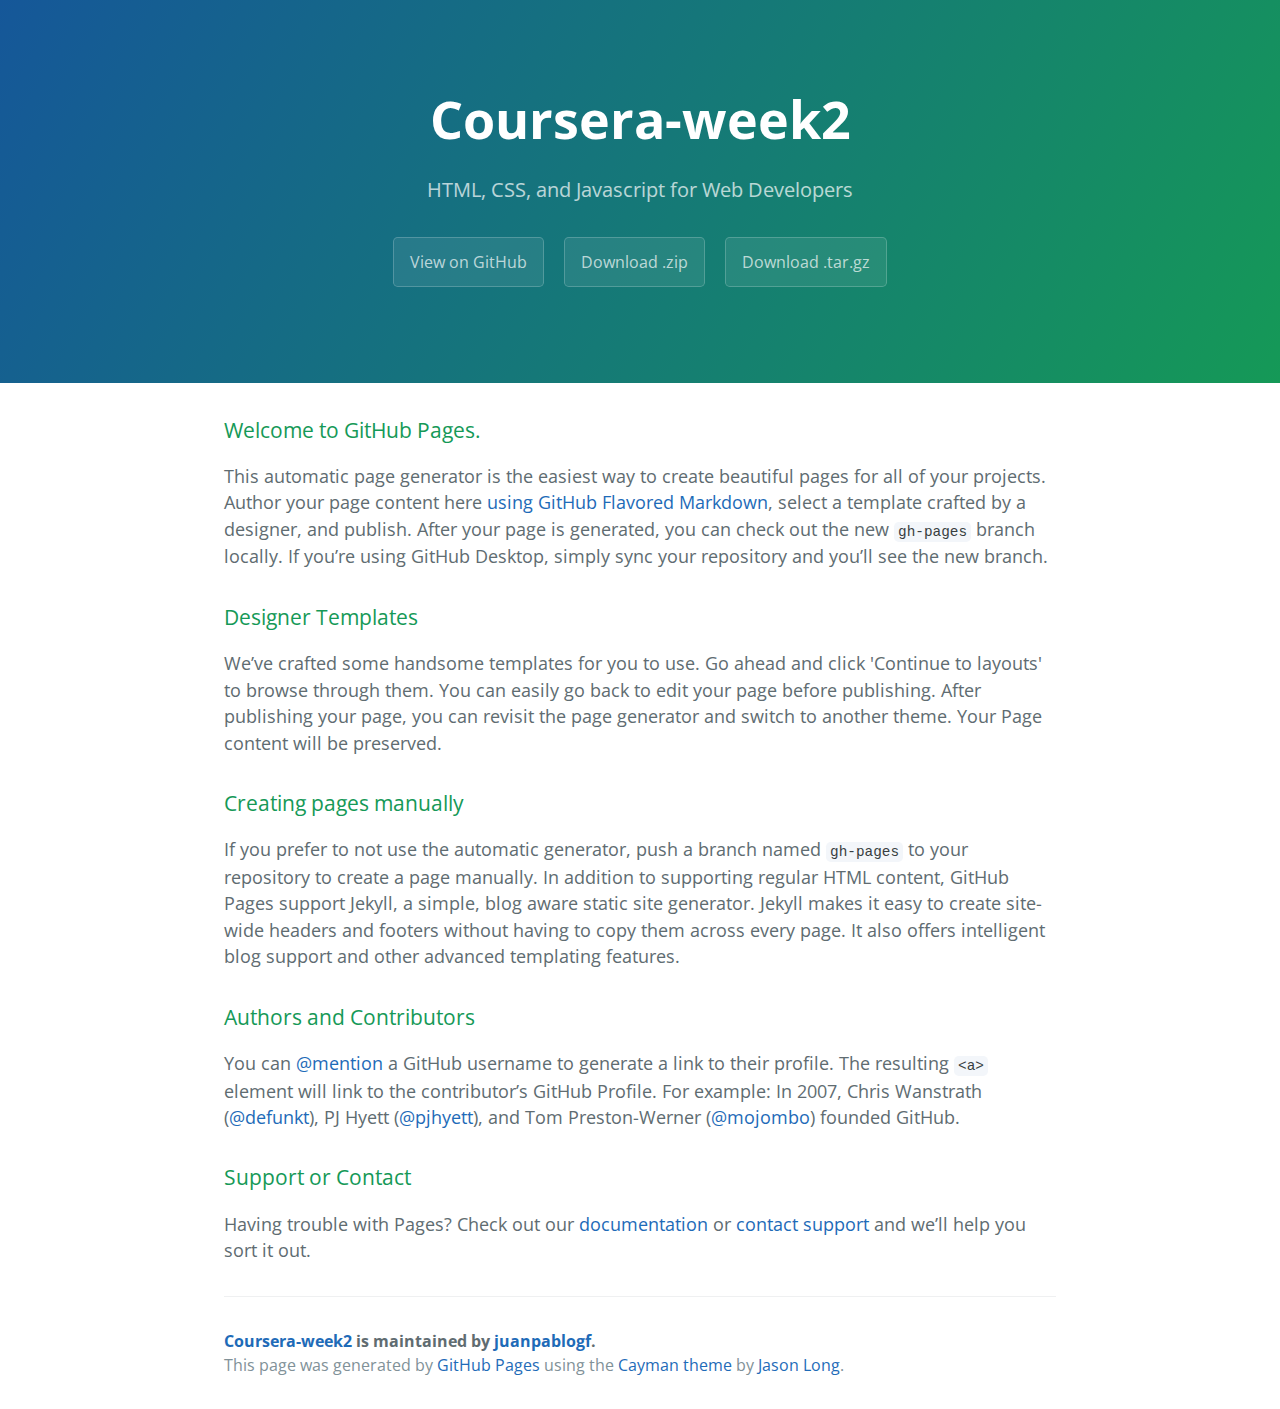
<file: index.html>
<!DOCTYPE html>
<html lang="en-us">
  <head>
    <meta charset="UTF-8">
    <title>Coursera-week2 by juanpablogf</title>
    <meta name="viewport" content="width=device-width, initial-scale=1">
    <link rel="stylesheet" type="text/css" href="stylesheets/normalize.css" media="screen">
    <link href='https://fonts.googleapis.com/css?family=Open+Sans:400,700' rel='stylesheet' type='text/css'>
    <link rel="stylesheet" type="text/css" href="stylesheets/stylesheet.css" media="screen">
    <link rel="stylesheet" type="text/css" href="stylesheets/github-light.css" media="screen">
  </head>
  <body>
    <section class="page-header">
      <h1 class="project-name">Coursera-week2</h1>
      <h2 class="project-tagline">HTML, CSS, and Javascript for Web Developers</h2>
      <a href="https://github.com/juanpablogf/Coursera-Week2" class="btn">View on GitHub</a>
      <a href="https://github.com/juanpablogf/Coursera-Week2/zipball/master" class="btn">Download .zip</a>
      <a href="https://github.com/juanpablogf/Coursera-Week2/tarball/master" class="btn">Download .tar.gz</a>
    </section>

    <section class="main-content">
      <h3>
<a id="welcome-to-github-pages" class="anchor" href="#welcome-to-github-pages" aria-hidden="true"><span aria-hidden="true" class="octicon octicon-link"></span></a>Welcome to GitHub Pages.</h3>

<p>This automatic page generator is the easiest way to create beautiful pages for all of your projects. Author your page content here <a href="https://guides.github.com/features/mastering-markdown/">using GitHub Flavored Markdown</a>, select a template crafted by a designer, and publish. After your page is generated, you can check out the new <code>gh-pages</code> branch locally. If you’re using GitHub Desktop, simply sync your repository and you’ll see the new branch.</p>

<h3>
<a id="designer-templates" class="anchor" href="#designer-templates" aria-hidden="true"><span aria-hidden="true" class="octicon octicon-link"></span></a>Designer Templates</h3>

<p>We’ve crafted some handsome templates for you to use. Go ahead and click 'Continue to layouts' to browse through them. You can easily go back to edit your page before publishing. After publishing your page, you can revisit the page generator and switch to another theme. Your Page content will be preserved.</p>

<h3>
<a id="creating-pages-manually" class="anchor" href="#creating-pages-manually" aria-hidden="true"><span aria-hidden="true" class="octicon octicon-link"></span></a>Creating pages manually</h3>

<p>If you prefer to not use the automatic generator, push a branch named <code>gh-pages</code> to your repository to create a page manually. In addition to supporting regular HTML content, GitHub Pages support Jekyll, a simple, blog aware static site generator. Jekyll makes it easy to create site-wide headers and footers without having to copy them across every page. It also offers intelligent blog support and other advanced templating features.</p>

<h3>
<a id="authors-and-contributors" class="anchor" href="#authors-and-contributors" aria-hidden="true"><span aria-hidden="true" class="octicon octicon-link"></span></a>Authors and Contributors</h3>

<p>You can <a href="https://help.github.com/articles/basic-writing-and-formatting-syntax/#mentioning-users-and-teams" class="user-mention">@mention</a> a GitHub username to generate a link to their profile. The resulting <code>&lt;a&gt;</code> element will link to the contributor’s GitHub Profile. For example: In 2007, Chris Wanstrath (<a href="https://github.com/defunkt" class="user-mention">@defunkt</a>), PJ Hyett (<a href="https://github.com/pjhyett" class="user-mention">@pjhyett</a>), and Tom Preston-Werner (<a href="https://github.com/mojombo" class="user-mention">@mojombo</a>) founded GitHub.</p>

<h3>
<a id="support-or-contact" class="anchor" href="#support-or-contact" aria-hidden="true"><span aria-hidden="true" class="octicon octicon-link"></span></a>Support or Contact</h3>

<p>Having trouble with Pages? Check out our <a href="https://help.github.com/pages">documentation</a> or <a href="https://github.com/contact">contact support</a> and we’ll help you sort it out.</p>

      <footer class="site-footer">
        <span class="site-footer-owner"><a href="https://github.com/juanpablogf/Coursera-Week2">Coursera-week2</a> is maintained by <a href="https://github.com/juanpablogf">juanpablogf</a>.</span>

        <span class="site-footer-credits">This page was generated by <a href="https://pages.github.com">GitHub Pages</a> using the <a href="https://github.com/jasonlong/cayman-theme">Cayman theme</a> by <a href="https://twitter.com/jasonlong">Jason Long</a>.</span>
      </footer>

    </section>

  
  </body>
</html>
</file>
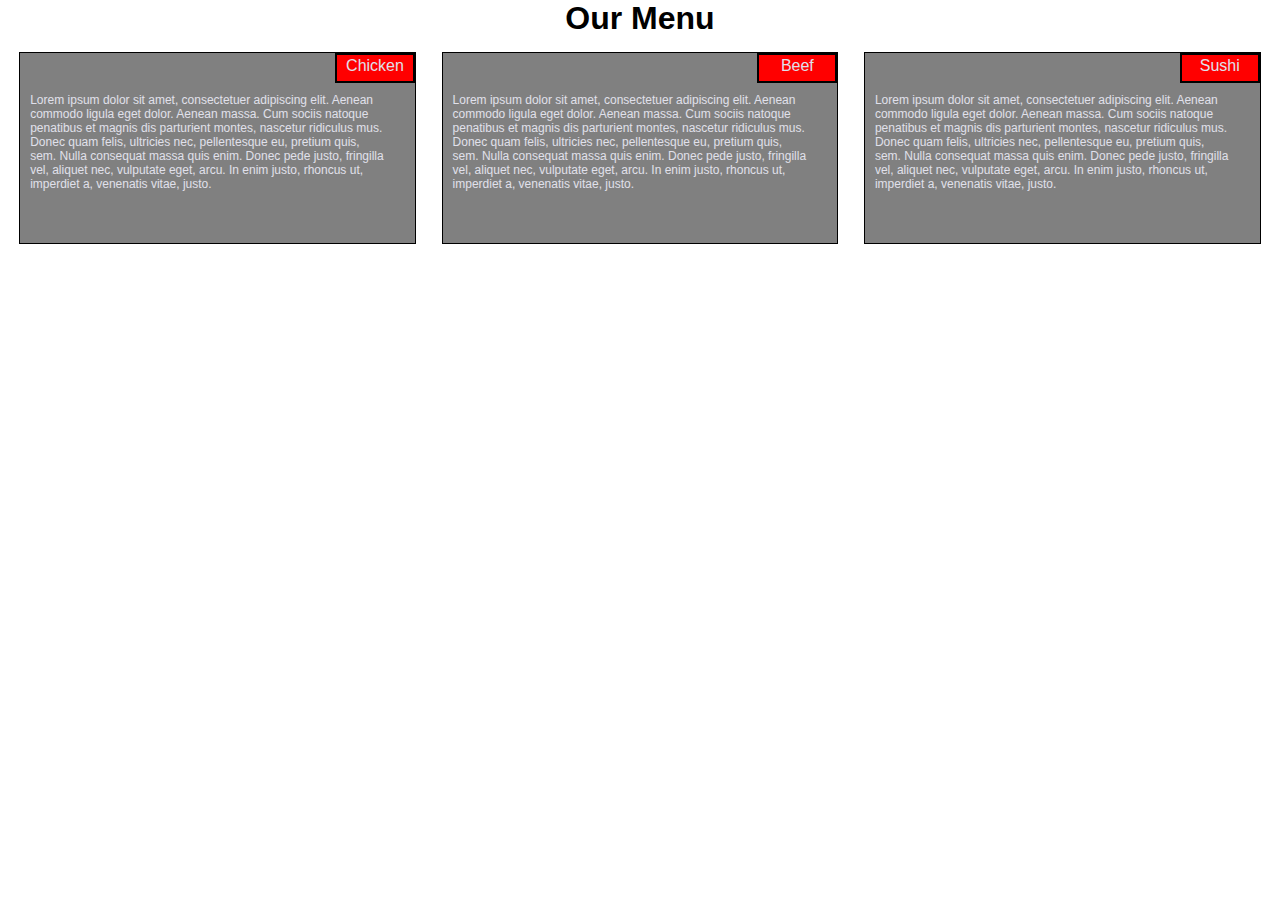
<file: site2/index.html>
<!DOCTYPE html>
<html>
<head>
	<title>Assigment Week 2</title>
	<link rel="stylesheet" href="css/style2.css">
	<meta charset="utf-8">
	<meta name="viewport" content="width=device-width, initial-scale=1">
</head>
<body>
<div><h1>Our Menu </h1></div>
<div class="row">
  <div class="col-lg-1 col-md-1">
  	<p class="p1">Chicken</p>
  	<p class="p2">Lorem ipsum dolor sit amet, consectetuer adipiscing elit. Aenean commodo ligula eget dolor. Aenean massa. Cum sociis natoque penatibus et magnis dis parturient montes, nascetur ridiculus mus. Donec quam felis, ultricies nec, pellentesque eu, pretium quis, sem. Nulla consequat massa quis enim. Donec pede justo, fringilla vel, aliquet nec, vulputate eget, arcu. In enim justo, rhoncus ut, imperdiet a, venenatis vitae, justo.</p>
  </div>
  <div class="col-lg-2 col-md-2">
 	 <p class="p1">Beef</p>
 	 <p class="p2">Lorem ipsum dolor sit amet, consectetuer adipiscing elit. Aenean commodo ligula eget dolor. Aenean massa. Cum sociis natoque penatibus et magnis dis parturient montes, nascetur ridiculus mus. Donec quam felis, ultricies nec, pellentesque eu, pretium quis, sem. Nulla consequat massa quis enim. Donec pede justo, fringilla vel, aliquet nec, vulputate eget, arcu. In enim justo, rhoncus ut, imperdiet a, venenatis vitae, justo. </p>

 	 </div>
  <div class="col-lg-3 col-md-3">
  	<p class="p1">Sushi</p>
  	<p class="p2">Lorem ipsum dolor sit amet, consectetuer adipiscing elit. Aenean commodo ligula eget dolor. Aenean massa. Cum sociis natoque penatibus et magnis dis parturient montes, nascetur ridiculus mus. Donec quam felis, ultricies nec, pellentesque eu, pretium quis, sem. Nulla consequat massa quis enim. Donec pede justo, fringilla vel, aliquet nec, vulputate eget, arcu. In enim justo, rhoncus ut, imperdiet a, venenatis vitae, justo. </p>

  	</div>
</div>

</body>
</html>
</file>
<file: stylesheets/stylesheet.css>
* {
  box-sizing: border-box; }

body {
  padding: 0;
  margin: 0;
  font-family: "Open Sans", "Helvetica Neue", Helvetica, Arial, sans-serif;
  font-size: 16px;
  line-height: 1.5;
  color: #606c71; }

a {
  color: #1e6bb8;
  text-decoration: none; }
  a:hover {
    text-decoration: underline; }

.btn {
  display: inline-block;
  margin-bottom: 1rem;
  color: rgba(255, 255, 255, 0.7);
  background-color: rgba(255, 255, 255, 0.08);
  border-color: rgba(255, 255, 255, 0.2);
  border-style: solid;
  border-width: 1px;
  border-radius: 0.3rem;
  transition: color 0.2s, background-color 0.2s, border-color 0.2s; }
  .btn + .btn {
    margin-left: 1rem; }

.btn:hover {
  color: rgba(255, 255, 255, 0.8);
  text-decoration: none;
  background-color: rgba(255, 255, 255, 0.2);
  border-color: rgba(255, 255, 255, 0.3); }

@media screen and (min-width: 64em) {
  .btn {
    padding: 0.75rem 1rem; } }

@media screen and (min-width: 42em) and (max-width: 64em) {
  .btn {
    padding: 0.6rem 0.9rem;
    font-size: 0.9rem; } }

@media screen and (max-width: 42em) {
  .btn {
    display: block;
    width: 100%;
    padding: 0.75rem;
    font-size: 0.9rem; }
    .btn + .btn {
      margin-top: 1rem;
      margin-left: 0; } }

.page-header {
  color: #fff;
  text-align: center;
  background-color: #159957;
  background-image: linear-gradient(120deg, #155799, #159957); }

@media screen and (min-width: 64em) {
  .page-header {
    padding: 5rem 6rem; } }

@media screen and (min-width: 42em) and (max-width: 64em) {
  .page-header {
    padding: 3rem 4rem; } }

@media screen and (max-width: 42em) {
  .page-header {
    padding: 2rem 1rem; } }

.project-name {
  margin-top: 0;
  margin-bottom: 0.1rem; }

@media screen and (min-width: 64em) {
  .project-name {
    font-size: 3.25rem; } }

@media screen and (min-width: 42em) and (max-width: 64em) {
  .project-name {
    font-size: 2.25rem; } }

@media screen and (max-width: 42em) {
  .project-name {
    font-size: 1.75rem; } }

.project-tagline {
  margin-bottom: 2rem;
  font-weight: normal;
  opacity: 0.7; }

@media screen and (min-width: 64em) {
  .project-tagline {
    font-size: 1.25rem; } }

@media screen and (min-width: 42em) and (max-width: 64em) {
  .project-tagline {
    font-size: 1.15rem; } }

@media screen and (max-width: 42em) {
  .project-tagline {
    font-size: 1rem; } }

.main-content :first-child {
  margin-top: 0; }
.main-content img {
  max-width: 100%; }
.main-content h1, .main-content h2, .main-content h3, .main-content h4, .main-content h5, .main-content h6 {
  margin-top: 2rem;
  margin-bottom: 1rem;
  font-weight: normal;
  color: #159957; }
.main-content p {
  margin-bottom: 1em; }
.main-content code {
  padding: 2px 4px;
  font-family: Consolas, "Liberation Mono", Menlo, Courier, monospace;
  font-size: 0.9rem;
  color: #383e41;
  background-color: #f3f6fa;
  border-radius: 0.3rem; }
.main-content pre {
  padding: 0.8rem;
  margin-top: 0;
  margin-bottom: 1rem;
  font: 1rem Consolas, "Liberation Mono", Menlo, Courier, monospace;
  color: #567482;
  word-wrap: normal;
  background-color: #f3f6fa;
  border: solid 1px #dce6f0;
  border-radius: 0.3rem; }
  .main-content pre > code {
    padding: 0;
    margin: 0;
    font-size: 0.9rem;
    color: #567482;
    word-break: normal;
    white-space: pre;
    background: transparent;
    border: 0; }
.main-content .highlight {
  margin-bottom: 1rem; }
  .main-content .highlight pre {
    margin-bottom: 0;
    word-break: normal; }
.main-content .highlight pre, .main-content pre {
  padding: 0.8rem;
  overflow: auto;
  font-size: 0.9rem;
  line-height: 1.45;
  border-radius: 0.3rem; }
.main-content pre code, .main-content pre tt {
  display: inline;
  max-width: initial;
  padding: 0;
  margin: 0;
  overflow: initial;
  line-height: inherit;
  word-wrap: normal;
  background-color: transparent;
  border: 0; }
  .main-content pre code:before, .main-content pre code:after, .main-content pre tt:before, .main-content pre tt:after {
    content: normal; }
.main-content ul, .main-content ol {
  margin-top: 0; }
.main-content blockquote {
  padding: 0 1rem;
  margin-left: 0;
  color: #819198;
  border-left: 0.3rem solid #dce6f0; }
  .main-content blockquote > :first-child {
    margin-top: 0; }
  .main-content blockquote > :last-child {
    margin-bottom: 0; }
.main-content table {
  display: block;
  width: 100%;
  overflow: auto;
  word-break: normal;
  word-break: keep-all; }
  .main-content table th {
    font-weight: bold; }
  .main-content table th, .main-content table td {
    padding: 0.5rem 1rem;
    border: 1px solid #e9ebec; }
.main-content dl {
  padding: 0; }
  .main-content dl dt {
    padding: 0;
    margin-top: 1rem;
    font-size: 1rem;
    font-weight: bold; }
  .main-content dl dd {
    padding: 0;
    margin-bottom: 1rem; }
.main-content hr {
  height: 2px;
  padding: 0;
  margin: 1rem 0;
  background-color: #eff0f1;
  border: 0; }

@media screen and (min-width: 64em) {
  .main-content {
    max-width: 64rem;
    padding: 2rem 6rem;
    margin: 0 auto;
    font-size: 1.1rem; } }

@media screen and (min-width: 42em) and (max-width: 64em) {
  .main-content {
    padding: 2rem 4rem;
    font-size: 1.1rem; } }

@media screen and (max-width: 42em) {
  .main-content {
    padding: 2rem 1rem;
    font-size: 1rem; } }

.site-footer {
  padding-top: 2rem;
  margin-top: 2rem;
  border-top: solid 1px #eff0f1; }

.site-footer-owner {
  display: block;
  font-weight: bold; }

.site-footer-credits {
  color: #819198; }

@media screen and (min-width: 64em) {
  .site-footer {
    font-size: 1rem; } }

@media screen and (min-width: 42em) and (max-width: 64em) {
  .site-footer {
    font-size: 1rem; } }

@media screen and (max-width: 42em) {
  .site-footer {
    font-size: 0.9rem; } }
</file>
<file: stylesheets/github-light.css>
/*
The MIT License (MIT)

Copyright (c) 2015 GitHub, Inc.

Permission is hereby granted, free of charge, to any person obtaining a copy
of this software and associated documentation files (the "Software"), to deal
in the Software without restriction, including without limitation the rights
to use, copy, modify, merge, publish, distribute, sublicense, and/or sell
copies of the Software, and to permit persons to whom the Software is
furnished to do so, subject to the following conditions:

The above copyright notice and this permission notice shall be included in all
copies or substantial portions of the Software.

THE SOFTWARE IS PROVIDED "AS IS", WITHOUT WARRANTY OF ANY KIND, EXPRESS OR
IMPLIED, INCLUDING BUT NOT LIMITED TO THE WARRANTIES OF MERCHANTABILITY,
FITNESS FOR A PARTICULAR PURPOSE AND NONINFRINGEMENT. IN NO EVENT SHALL THE
AUTHORS OR COPYRIGHT HOLDERS BE LIABLE FOR ANY CLAIM, DAMAGES OR OTHER
LIABILITY, WHETHER IN AN ACTION OF CONTRACT, TORT OR OTHERWISE, ARISING FROM,
OUT OF OR IN CONNECTION WITH THE SOFTWARE OR THE USE OR OTHER DEALINGS IN THE
SOFTWARE.

*/

.pl-c /* comment */ {
  color: #969896;
}

.pl-c1      /* constant, markup.raw, meta.diff.header, meta.module-reference, meta.property-name, support, support.constant, support.variable, variable.other.constant */,
.pl-s .pl-v /* string variable */ {
  color: #0086b3;
}

.pl-e  /* entity */,
.pl-en /* entity.name */ {
  color: #795da3;
}

.pl-s .pl-s1 /* string source */,
.pl-smi      /* storage.modifier.import, storage.modifier.package, storage.type.java, variable.other, variable.parameter.function */ {
  color: #333;
}

.pl-ent /* entity.name.tag */ {
  color: #63a35c;
}

.pl-k /* keyword, storage, storage.type */ {
  color: #a71d5d;
}

.pl-pds              /* punctuation.definition.string, string.regexp.character-class */,
.pl-s                /* string */,
.pl-s .pl-pse .pl-s1 /* string punctuation.section.embedded source */,
.pl-sr               /* string.regexp */,
.pl-sr .pl-cce       /* string.regexp constant.character.escape */,
.pl-sr .pl-sra       /* string.regexp string.regexp.arbitrary-repitition */,
.pl-sr .pl-sre       /* string.regexp source.ruby.embedded */ {
  color: #183691;
}

.pl-v /* variable */ {
  color: #ed6a43;
}

.pl-id /* invalid.deprecated */ {
  color: #b52a1d;
}

.pl-ii /* invalid.illegal */ {
  background-color: #b52a1d;
  color: #f8f8f8;
}

.pl-sr .pl-cce /* string.regexp constant.character.escape */ {
  color: #63a35c;
  font-weight: bold;
}

.pl-ml /* markup.list */ {
  color: #693a17;
}

.pl-mh        /* markup.heading */,
.pl-mh .pl-en /* markup.heading entity.name */,
.pl-ms        /* meta.separator */ {
  color: #1d3e81;
  font-weight: bold;
}

.pl-mq /* markup.quote */ {
  color: #008080;
}

.pl-mi /* markup.italic */ {
  color: #333;
  font-style: italic;
}

.pl-mb /* markup.bold */ {
  color: #333;
  font-weight: bold;
}

.pl-md /* markup.deleted, meta.diff.header.from-file */ {
  background-color: #ffecec;
  color: #bd2c00;
}

.pl-mi1 /* markup.inserted, meta.diff.header.to-file */ {
  background-color: #eaffea;
  color: #55a532;
}

.pl-mdr /* meta.diff.range */ {
  color: #795da3;
  font-weight: bold;
}

.pl-mo /* meta.output */ {
  color: #1d3e81;
}
</file>
<file: site2/css/style2.css>
* {
  box-sizing: border-box;
  margin: 0;
  padding: 0;
  font-family: "Comic Sans MS", cursive, sans-serif;
}
h1 {
  margin-bottom: 15px;
  text-align: center;
}
.p1 {
  border: 2px solid black;
  background-color: red;
  width: 80px;
  height: 30px;
  margin-right: auto;
  margin-left: auto;
  text-align: center;
  font-family: "Comic Sans MS", cursive, sans-serif;
  color: #e0e0eb;
  float: right;
  position: relative;
  top:0px;
  right:0px;
  padding: 2px;
}
.p2 {
  background-color: gray;
  width: 90%;
  height: 150px;
  margin-top: 10px;
  margin-right: 10px;
  margin-left: 10px;
  text-align: left;
  font-family: "Comic Sans MS", cursive, sans-serif;
  font-size: 12px;
  color: #e0e0eb;
  float: left;
}
/* Simple Responsive Framework. */
.row {
  width: 100%;
}
/********** Desktop Version **********/
@media (min-width: 992px) {
  .col-lg-1, .col-lg-2, .col-lg-3 {
    float: left;
    border: 1px solid black;
    background-color: gray;
    margin-right: 0.5%; 
    margin-left: 1.5%;
  }
  .col-lg-1 {
    width: 31%;
  }
  .col-lg-2 {
    width: 31%;
  }
  .col-lg-3 {
    width: 31%;
  }
}
/********** Tablet Version **********/
@media (min-width: 768px) and (max-width: 991px) {
  .col-md-1, .col-md-2, .col-md-3 {
    float: left;
    border: 1px solid black;
    background-color: gray;
    margin-right: 0.5%; 
    margin-left: 1.5%;
    margin-top: 10px;
    margin-bottom: 10px;

  }
  .col-md-1 {
    width: 47.5%;
  }
  .col-md-2 {
    width: 47.5%;
  }
  .col-md-3 {
    width: 97%;
  }

  }

  /********** Mobile Version **********/
@media (max-width: 767px) {
  .col-md-1, .col-md-2, .col-md-3 {
    float: left;
    border: 1px solid black;
    background-color: gray;
    margin-right: 1%; 
    margin-left: 1%;
    margin-top: 10px;
    margin-bottom: 10px;

  }
  .col-md-1 {
    width: 98%;
  }
  .col-md-2 {
    width: 98%;
  }
  .col-md-3 {
    width: 98%;
  }

  }


}
</file>
